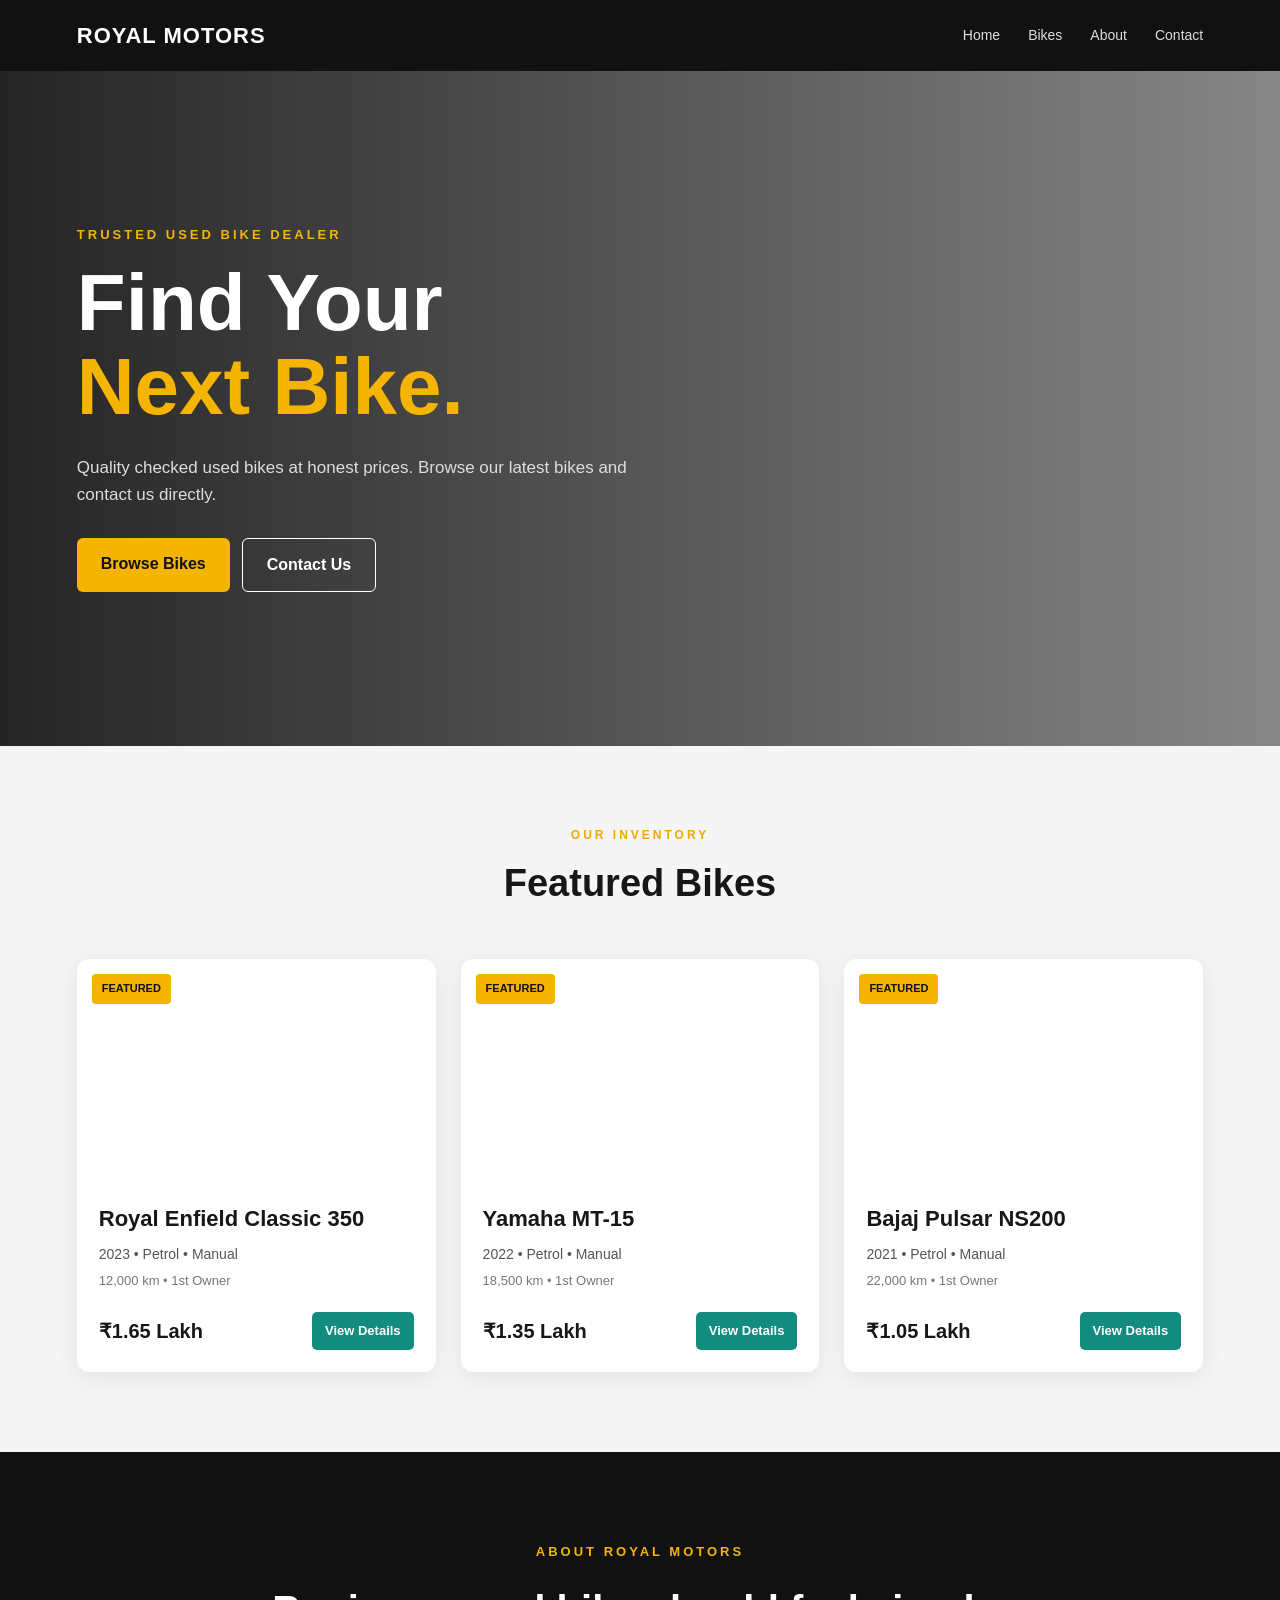
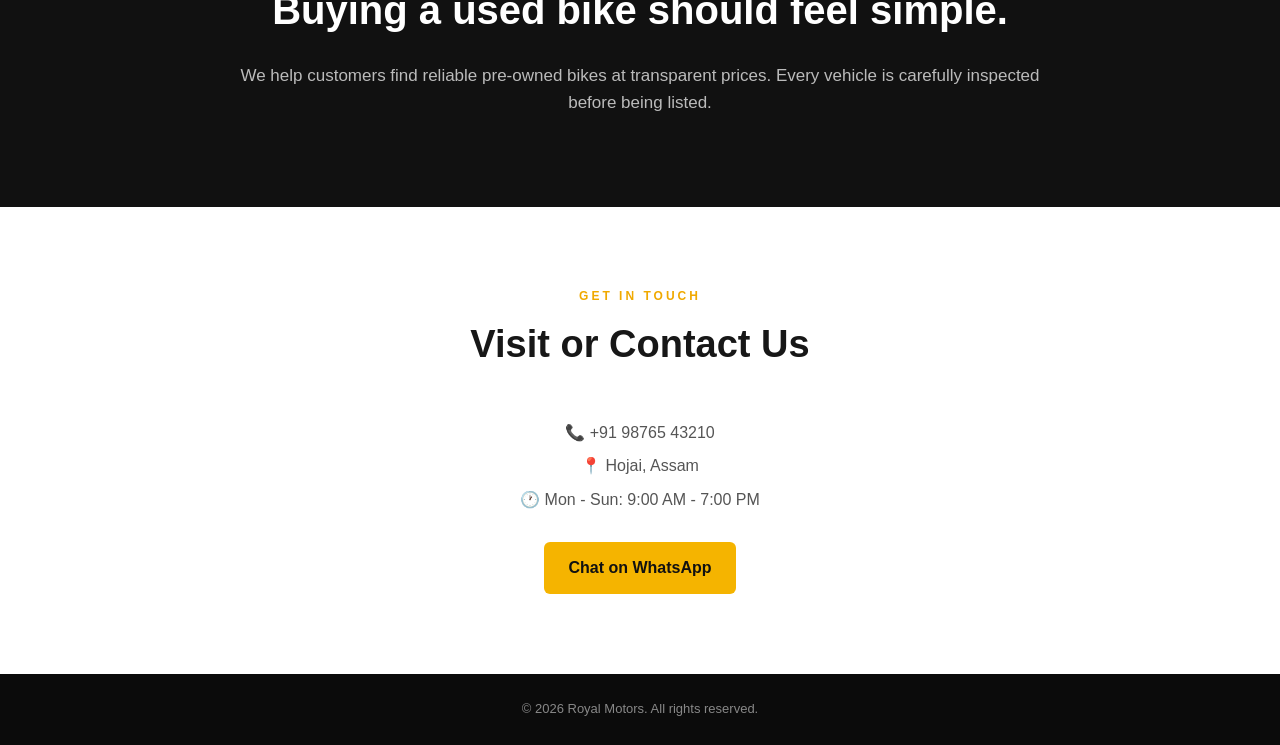
<file: index.html>
<!DOCTYPE html>
<html lang="en">
<head>
    <meta charset="UTF-8">
    <meta name="viewport" content="width=device-width, initial-scale=1.0">
    <title>Royal Motors | Used Bikes</title>
    <link rel="stylesheet" href="style.css">

    <style>
        .vehicle-card {
            display: block;
            color: inherit;
            cursor: pointer;
        }

        .vehicle-card .whatsapp {
            display: inline-block;
        }
    </style>
</head>

<body>

<header>
    <div class="logo">ROYAL MOTORS</div>

    <nav>
        <a href="#home">Home</a>
        <a href="#vehicles">Bikes</a>
        <a href="#about">About</a>
        <a href="#contact">Contact</a>
    </nav>
</header>


<section id="home" class="hero">

    <div class="hero-content">

        <p class="small-title">TRUSTED USED BIKE DEALER</p>

        <h1>Find Your<br>
        <span>Next Bike.</span></h1>

        <p>
            Quality checked used bikes at honest prices.
            Browse our latest bikes and contact us directly.
        </p>

        <div class="buttons">

            <a href="#vehicles" class="btn primary">
                Browse Bikes
            </a>

            <a href="#contact" class="btn secondary">
                Contact Us
            </a>

        </div>

    </div>

</section>


<section id="vehicles" class="vehicles">

    <div class="section-heading">
        <p>OUR INVENTORY</p>
        <h2>Featured Bikes</h2>
    </div>


    <div class="vehicle-grid">


        <!-- Bike 1 -->

        <a href="vehicle.html" class="vehicle-card">

            <div class="vehicle-image">
                <span>FEATURED</span>
            </div>

            <div class="vehicle-info">

                <h3>Royal Enfield Classic 350</h3>

                <p class="vehicle-year">
                    2023 • Petrol • Manual
                </p>

                <p class="vehicle-details">
                    12,000 km • 1st Owner
                </p>

                <div class="vehicle-bottom">

                    <strong>₹1.65 Lakh</strong>

                    <span class="whatsapp">
                        View Details
                    </span>

                </div>

            </div>

        </a>


        <!-- Bike 2 -->

        <a href="vehicle.html" class="vehicle-card">

            <div class="vehicle-image">
                <span>FEATURED</span>
            </div>

            <div class="vehicle-info">

                <h3>Yamaha MT-15</h3>

                <p class="vehicle-year">
                    2022 • Petrol • Manual
                </p>

                <p class="vehicle-details">
                    18,500 km • 1st Owner
                </p>

                <div class="vehicle-bottom">

                    <strong>₹1.35 Lakh</strong>

                    <span class="whatsapp">
                        View Details
                    </span>

                </div>

            </div>

        </a>


        <!-- Bike 3 -->

        <a href="vehicle.html" class="vehicle-card">

            <div class="vehicle-image">
                <span>FEATURED</span>
            </div>

            <div class="vehicle-info">

                <h3>Bajaj Pulsar NS200</h3>

                <p class="vehicle-year">
                    2021 • Petrol • Manual
                </p>

                <p class="vehicle-details">
                    22,000 km • 1st Owner
                </p>

                <div class="vehicle-bottom">

                    <strong>₹1.05 Lakh</strong>

                    <span class="whatsapp">
                        View Details
                    </span>

                </div>

            </div>

        </a>


    </div>

</section>


<section id="about" class="about">

    <div>

        <p class="small-title">
            ABOUT ROYAL MOTORS
        </p>

        <h2>
            Buying a used bike should feel simple.
        </h2>

        <p>
            We help customers find reliable pre-owned bikes
            at transparent prices. Every vehicle is carefully
            inspected before being listed.
        </p>

    </div>

</section>


<section id="contact" class="contact">

    <div class="section-heading">

        <p>GET IN TOUCH</p>

        <h2>Visit or Contact Us</h2>

    </div>


    <div class="contact-info">

        <p>📞 +91 98765 43210</p>

        <p>📍 Hojai, Assam</p>

        <p>🕐 Mon - Sun: 9:00 AM - 7:00 PM</p>

    </div>


    <a
        href="https://wa.me/918753903753?text=Hi%2C%20I%27m%20interested%20in%20the%20bikes%20listed%20on%20your%20website."
        target="_blank"
        rel="noopener"
        class="btn primary">

        Chat on WhatsApp

    </a>

</section>


<footer>

    <p>
        © 2026 Royal Motors. All rights reserved.
    </p>

</footer>


</body>
</html>
</file>
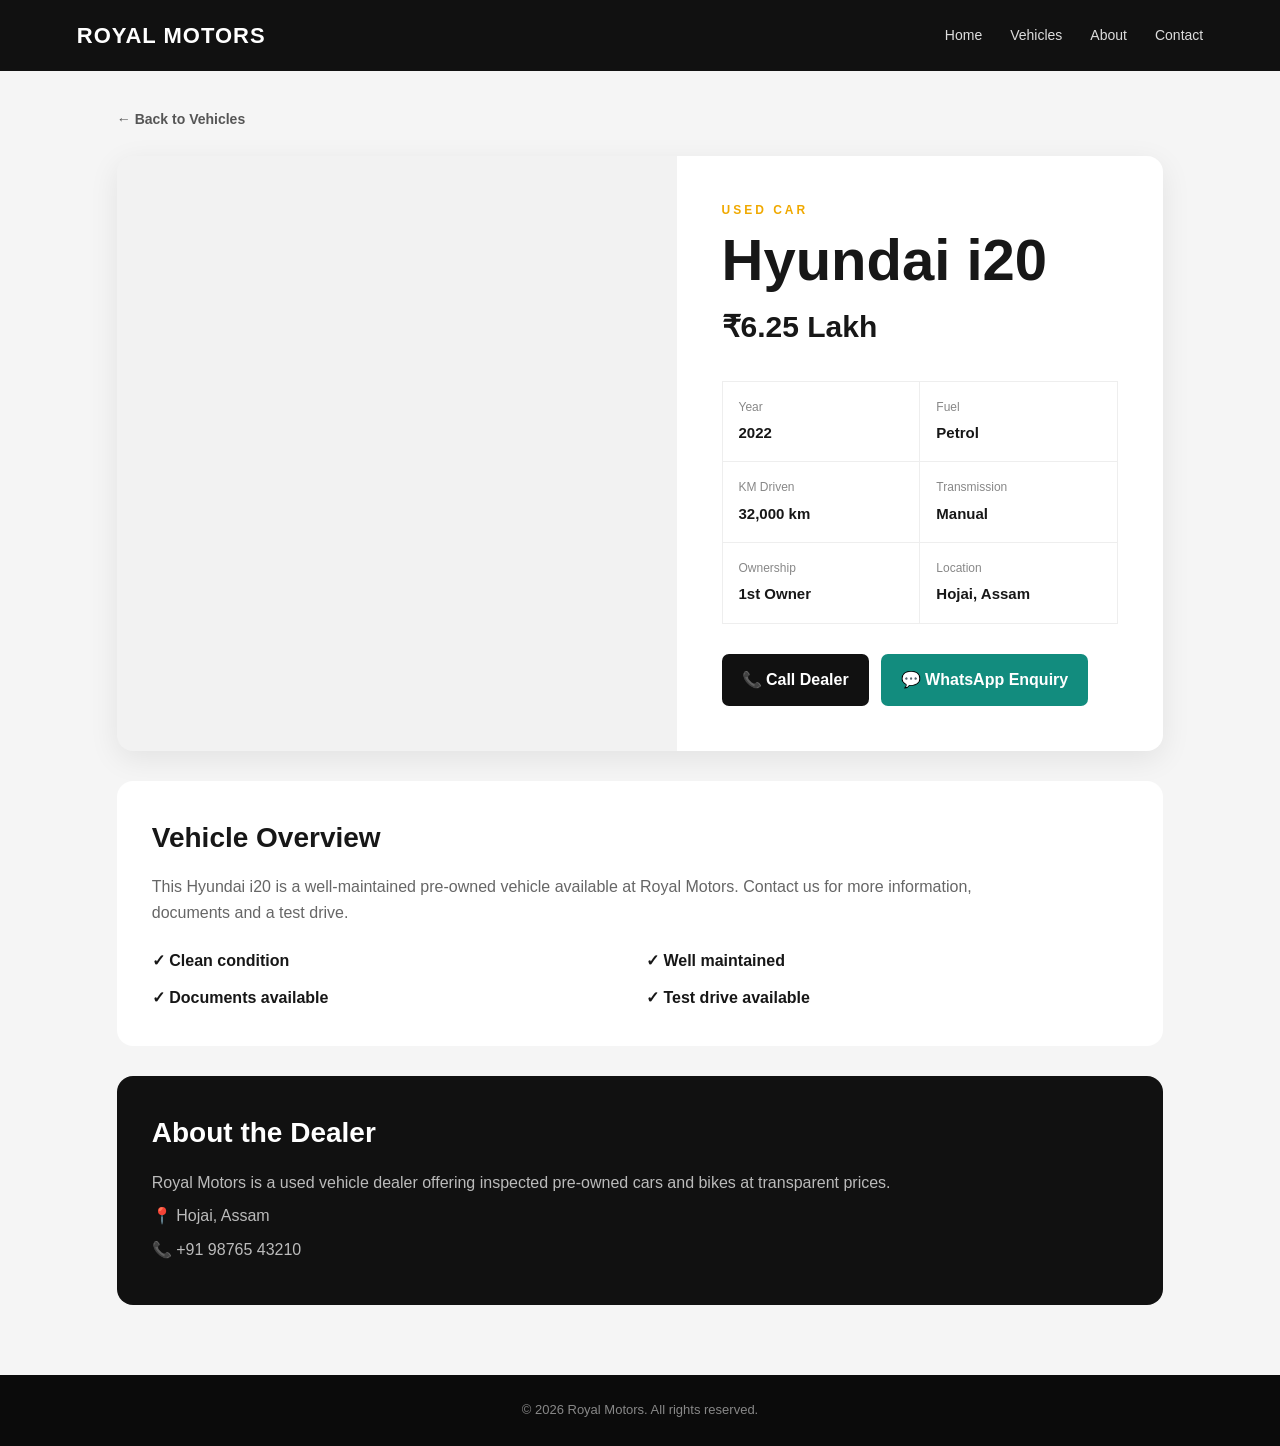
<file: vehicle.html>
<!DOCTYPE html>
<html lang="en">
<head>
    <meta charset="UTF-8">
    <meta name="viewport" content="width=device-width, initial-scale=1.0">
    <title>Hyundai i20 | Royal Motors</title>

    <style>
        * {
            margin: 0;
            padding: 0;
            box-sizing: border-box;
        }

        html {
            scroll-behavior: smooth;
        }

        body {
            font-family: Arial, Helvetica, sans-serif;
            background: #f5f5f5;
            color: #171717;
            line-height: 1.6;
        }

        a {
            text-decoration: none;
            color: inherit;
        }

        header {
            width: 100%;
            padding: 18px 6%;
            background: #111;
            color: white;
            display: flex;
            justify-content: space-between;
            align-items: center;
            position: sticky;
            top: 0;
            z-index: 1000;
        }

        .logo {
            font-size: 22px;
            font-weight: 800;
            letter-spacing: 1px;
        }

        nav {
            display: flex;
            gap: 28px;
        }

        nav a {
            color: #ddd;
            font-size: 14px;
        }

        .page {
            max-width: 1200px;
            margin: auto;
            padding: 35px 6% 70px;
        }

        .back {
            display: inline-block;
            margin-bottom: 25px;
            color: #555;
            font-weight: 700;
            font-size: 14px;
        }

        .vehicle-box {
            background: white;
            border-radius: 16px;
            overflow: hidden;
            box-shadow: 0 8px 30px rgba(0,0,0,.08);
            display: grid;
            grid-template-columns: 1.15fr 1fr;
        }

        .photo {
            min-height: 520px;
            background:
                linear-gradient(rgba(0,0,0,.05), rgba(0,0,0,.05)),
                url("https://images.unsplash.com/photo-1542282088-72c9c27ed0cd?auto=format&fit=crop&w=1400&q=85");
            background-size: cover;
            background-position: center;
        }

        .info {
            padding: 45px;
        }

        .label {
            color: #f0a900;
            font-size: 12px;
            font-weight: 800;
            letter-spacing: 3px;
            margin-bottom: 10px;
        }

        h1 {
            font-size: clamp(38px, 5vw, 58px);
            line-height: 1.05;
            margin-bottom: 12px;
        }

        .price {
            font-size: 30px;
            font-weight: 800;
            margin-bottom: 30px;
        }

        .specs {
            display: grid;
            grid-template-columns: 1fr 1fr;
            border-top: 1px solid #eee;
            border-left: 1px solid #eee;
        }

        .spec {
            padding: 16px;
            border-right: 1px solid #eee;
            border-bottom: 1px solid #eee;
        }

        .spec span {
            display: block;
            color: #888;
            font-size: 12px;
            margin-bottom: 3px;
        }

        .spec strong {
            font-size: 15px;
        }

        .actions {
            display: flex;
            gap: 12px;
            margin-top: 30px;
            flex-wrap: wrap;
        }

        .btn {
            display: inline-block;
            padding: 13px 20px;
            border-radius: 7px;
            font-weight: 700;
        }

        .call {
            background: #111;
            color: white;
        }

        .whatsapp {
            background: #128c7e;
            color: white;
        }

        .section {
            background: white;
            margin-top: 30px;
            padding: 35px;
            border-radius: 16px;
        }

        .section h2 {
            font-size: 28px;
            margin-bottom: 14px;
        }

        .section p {
            color: #666;
            max-width: 850px;
        }

        .features {
            display: grid;
            grid-template-columns: 1fr 1fr;
            gap: 12px;
            margin-top: 22px;
            font-weight: 600;
        }

        .dealer {
            background: #111;
            color: white;
        }

        .dealer p {
            color: #bbb;
            margin: 8px 0;
        }

        footer {
            padding: 25px;
            background: #0b0b0b;
            color: #888;
            text-align: center;
            font-size: 13px;
        }

        @media (max-width: 768px) {
            header {
                padding: 16px 5%;
            }

            .logo {
                font-size: 18px;
            }

            nav {
                display: none;
            }

            .page {
                padding: 25px 5% 55px;
            }

            .vehicle-box {
                grid-template-columns: 1fr;
            }

            .photo {
                min-height: 280px;
            }

            .info {
                padding: 25px 20px;
            }

            .price {
                font-size: 26px;
            }

            .actions {
                flex-direction: column;
            }

            .actions .btn {
                width: 100%;
                text-align: center;
            }

            .section {
                padding: 25px 20px;
            }

            .features {
                grid-template-columns: 1fr;
            }
        }
    </style>
</head>

<body>

<header>
    <div class="logo">ROYAL MOTORS</div>

    <nav>
        <a href="index.html">Home</a>
        <a href="index.html#vehicles">Vehicles</a>
        <a href="index.html#about">About</a>
        <a href="index.html#contact">Contact</a>
    </nav>
</header>

<main class="page">

    <a href="index.html#vehicles" class="back">← Back to Vehicles</a>

    <div class="vehicle-box">

        <div class="photo"></div>

        <div class="info">

            <div class="label">USED CAR</div>

            <h1>Hyundai i20</h1>

            <div class="price">₹6.25 Lakh</div>

            <div class="specs">

                <div class="spec">
                    <span>Year</span>
                    <strong>2022</strong>
                </div>

                <div class="spec">
                    <span>Fuel</span>
                    <strong>Petrol</strong>
                </div>

                <div class="spec">
                    <span>KM Driven</span>
                    <strong>32,000 km</strong>
                </div>

                <div class="spec">
                    <span>Transmission</span>
                    <strong>Manual</strong>
                </div>

                <div class="spec">
                    <span>Ownership</span>
                    <strong>1st Owner</strong>
                </div>

                <div class="spec">
                    <span>Location</span>
                    <strong>Hojai, Assam</strong>
                </div>

            </div>

            <div class="actions">

                <a href="tel:+919876543210" class="btn call">
                    📞 Call Dealer
                </a>

                <a
                    href="https://wa.me/918753903753?text=Hi%2C%20I%27m%20interested%20in%20the%20Hyundai%20i20%20%282022%29%20listed%20on%20your%20website.%20Is%20it%20still%20available%3F"
                    target="_blank"
                    rel="noopener"
                    class="btn whatsapp">
                    💬 WhatsApp Enquiry
                </a>

            </div>

        </div>

    </div>

    <section class="section">

        <h2>Vehicle Overview</h2>

        <p>
            This Hyundai i20 is a well-maintained pre-owned vehicle
            available at Royal Motors. Contact us for more information,
            documents and a test drive.
        </p>

        <div class="features">
            <div>✓ Clean condition</div>
            <div>✓ Well maintained</div>
            <div>✓ Documents available</div>
            <div>✓ Test drive available</div>
        </div>

    </section>

    <section class="section dealer">

        <h2>About the Dealer</h2>

        <p>
            Royal Motors is a used vehicle dealer offering inspected
            pre-owned cars and bikes at transparent prices.
        </p>

        <p>📍 Hojai, Assam</p>
        <p>📞 +91 98765 43210</p>

    </section>

</main>

<footer>
    <p>© 2026 Royal Motors. All rights reserved.</p>
</footer>

</body>
</html>
</file>
<file: style.css>
/* =========================
   ROYAL MOTORS
   Main Stylesheet
   ========================= */


/* ---------- RESET ---------- */

* {
    margin: 0;
    padding: 0;
    box-sizing: border-box;
}

html {
    scroll-behavior: smooth;
}

body {
    font-family: Arial, Helvetica, sans-serif;
    background: #f5f5f5;
    color: #171717;
    line-height: 1.6;
}

a {
    text-decoration: none;
    color: inherit;
}


/* ---------- NAVIGATION ---------- */

header {
    width: 100%;
    padding: 18px 6%;
    background: #111111;
    color: white;

    display: flex;
    justify-content: space-between;
    align-items: center;

    position: sticky;
    top: 0;
    z-index: 1000;
}

.logo {
    font-size: 22px;
    font-weight: 800;
    letter-spacing: 1px;
}

nav {
    display: flex;
    gap: 28px;
}

nav a {
    color: #dddddd;
    font-size: 14px;
    transition: 0.3s;
}

nav a:hover {
    color: #ffffff;
}


/* ---------- HERO ---------- */

.hero {
    min-height: 75vh;

    display: flex;
    align-items: center;

    padding: 80px 6%;

    background:
        linear-gradient(
            90deg,
            rgba(0, 0, 0, 0.85),
            rgba(0, 0, 0, 0.45)
        ),
        url("https://images.unsplash.com/photo-1492144534655-ae79c964c9d7?auto=format&fit=crop&w=1600&q=80");

    background-size: cover;
    background-position: center;

    color: white;
}

.hero-content {
    max-width: 650px;
}

.small-title {
    font-size: 13px;
    letter-spacing: 3px;
    font-weight: 700;
    margin-bottom: 15px;
    color: #f5b400;
}

.hero h1 {
    font-size: clamp(45px, 8vw, 80px);
    line-height: 1.05;
    margin-bottom: 25px;
}

.hero h1 span {
    color: #f5b400;
}

.hero p:not(.small-title) {
    max-width: 560px;
    color: #dddddd;
    font-size: 17px;
    margin-bottom: 30px;
}


/* ---------- BUTTONS ---------- */

.buttons {
    display: flex;
    gap: 12px;
    flex-wrap: wrap;
}

.btn {
    display: inline-block;
    padding: 13px 24px;
    border-radius: 6px;
    font-weight: 700;
    transition: 0.3s;
}

.primary {
    background: #f5b400;
    color: #111111;
}

.primary:hover {
    background: #ffc933;
    transform: translateY(-2px);
}

.secondary {
    border: 1px solid #ffffff;
    color: white;
}

.secondary:hover {
    background: white;
    color: #111111;
}


/* ---------- VEHICLES ---------- */

.vehicles {
    padding: 80px 6%;
    background: #f5f5f5;
}

.section-heading {
    text-align: center;
    margin-bottom: 45px;
}

.section-heading p {
    color: #f0a900;
    font-size: 12px;
    font-weight: 800;
    letter-spacing: 3px;
    margin-bottom: 8px;
}

.section-heading h2 {
    font-size: 38px;
}


.vehicle-grid {
    max-width: 1200px;
    margin: auto;

    display: grid;
    grid-template-columns: repeat(3, 1fr);
    gap: 25px;
}


/* ---------- VEHICLE CARD ---------- */

.vehicle-card {
    background: white;
    border-radius: 12px;
    overflow: hidden;

    box-shadow: 0 5px 25px rgba(0, 0, 0, 0.08);

    transition: 0.3s;
}

.vehicle-card:hover {
    transform: translateY(-5px);
    box-shadow: 0 12px 35px rgba(0, 0, 0, 0.12);
}

.vehicle-image {
    height: 220px;

    background-size: cover;
    background-position: center;

    position: relative;
}

.vehicle-card:nth-child(1) .vehicle-image {
    background-image: url("https://images.unsplash.com/photo-1542282088-72c9c27ed0cd?auto=format&fit=crop&w=900&q=80");
}

.vehicle-card:nth-child(2) .vehicle-image {
    background-image: url("https://images.unsplash.com/photo-1549317661-bd32c8ce0db2?auto=format&fit=crop&w=900&q=80");
}

.vehicle-card:nth-child(3) .vehicle-image {
    background-image: url("https://images.unsplash.com/photo-1558981806-ec527fa84c39?auto=format&fit=crop&w=900&q=80");
}

.vehicle-image span {
    position: absolute;

    top: 15px;
    left: 15px;

    background: #f5b400;
    color: #111111;

    padding: 6px 10px;

    font-size: 11px;
    font-weight: 800;

    border-radius: 4px;
}


.vehicle-info {
    padding: 22px;
}

.vehicle-info h3 {
    font-size: 22px;
    margin-bottom: 7px;
}

.vehicle-year {
    color: #555555;
    font-size: 14px;
}

.vehicle-details {
    color: #777777;
    font-size: 13px;
    margin-top: 5px;
}

.vehicle-bottom {
    margin-top: 20px;

    display: flex;
    justify-content: space-between;
    align-items: center;
}

.vehicle-bottom strong {
    font-size: 20px;
}

.whatsapp {
    background: #128c7e;
    color: white;

    padding: 9px 13px;

    border-radius: 5px;

    font-size: 13px;
    font-weight: 700;
}


/* ---------- ABOUT ---------- */

.about {
    padding: 90px 6%;
    background: #111111;
    color: white;
}

.about > div {
    max-width: 850px;
    margin: auto;
    text-align: center;
}

.about h2 {
    font-size: 40px;
    margin-bottom: 20px;
}

.about p:not(.small-title) {
    color: #bbbbbb;
    font-size: 17px;
}


/* ---------- CONTACT ---------- */

.contact {
    padding: 80px 6%;
    text-align: center;
    background: white;
}

.contact-info {
    margin-bottom: 30px;
}

.contact-info p {
    margin: 8px;
    color: #555555;
}


/* ---------- FOOTER ---------- */

footer {
    padding: 25px;
    background: #0b0b0b;
    color: #888888;
    text-align: center;
    font-size: 13px;
}


/* =========================
   MOBILE
   ========================= */

@media (max-width: 768px) {

    header {
        padding: 16px 5%;
    }

    .logo {
        font-size: 18px;
    }

    nav {
        display: none;
    }

    .hero {
        min-height: 70vh;
        padding: 60px 5%;
    }

    .hero h1 {
        font-size: 48px;
    }

    .hero p:not(.small-title) {
        font-size: 15px;
    }

    .vehicles {
        padding: 60px 5%;
    }

    .section-heading h2 {
        font-size: 30px;
    }

    .vehicle-grid {
        grid-template-columns: 1fr;
    }

    .vehicle-image {
        height: 230px;
    }

    .about {
        padding: 65px 5%;
    }

    .about h2 {
        font-size: 30px;
    }

    .contact {
        padding: 65px 5%;
    }
}
</file>
